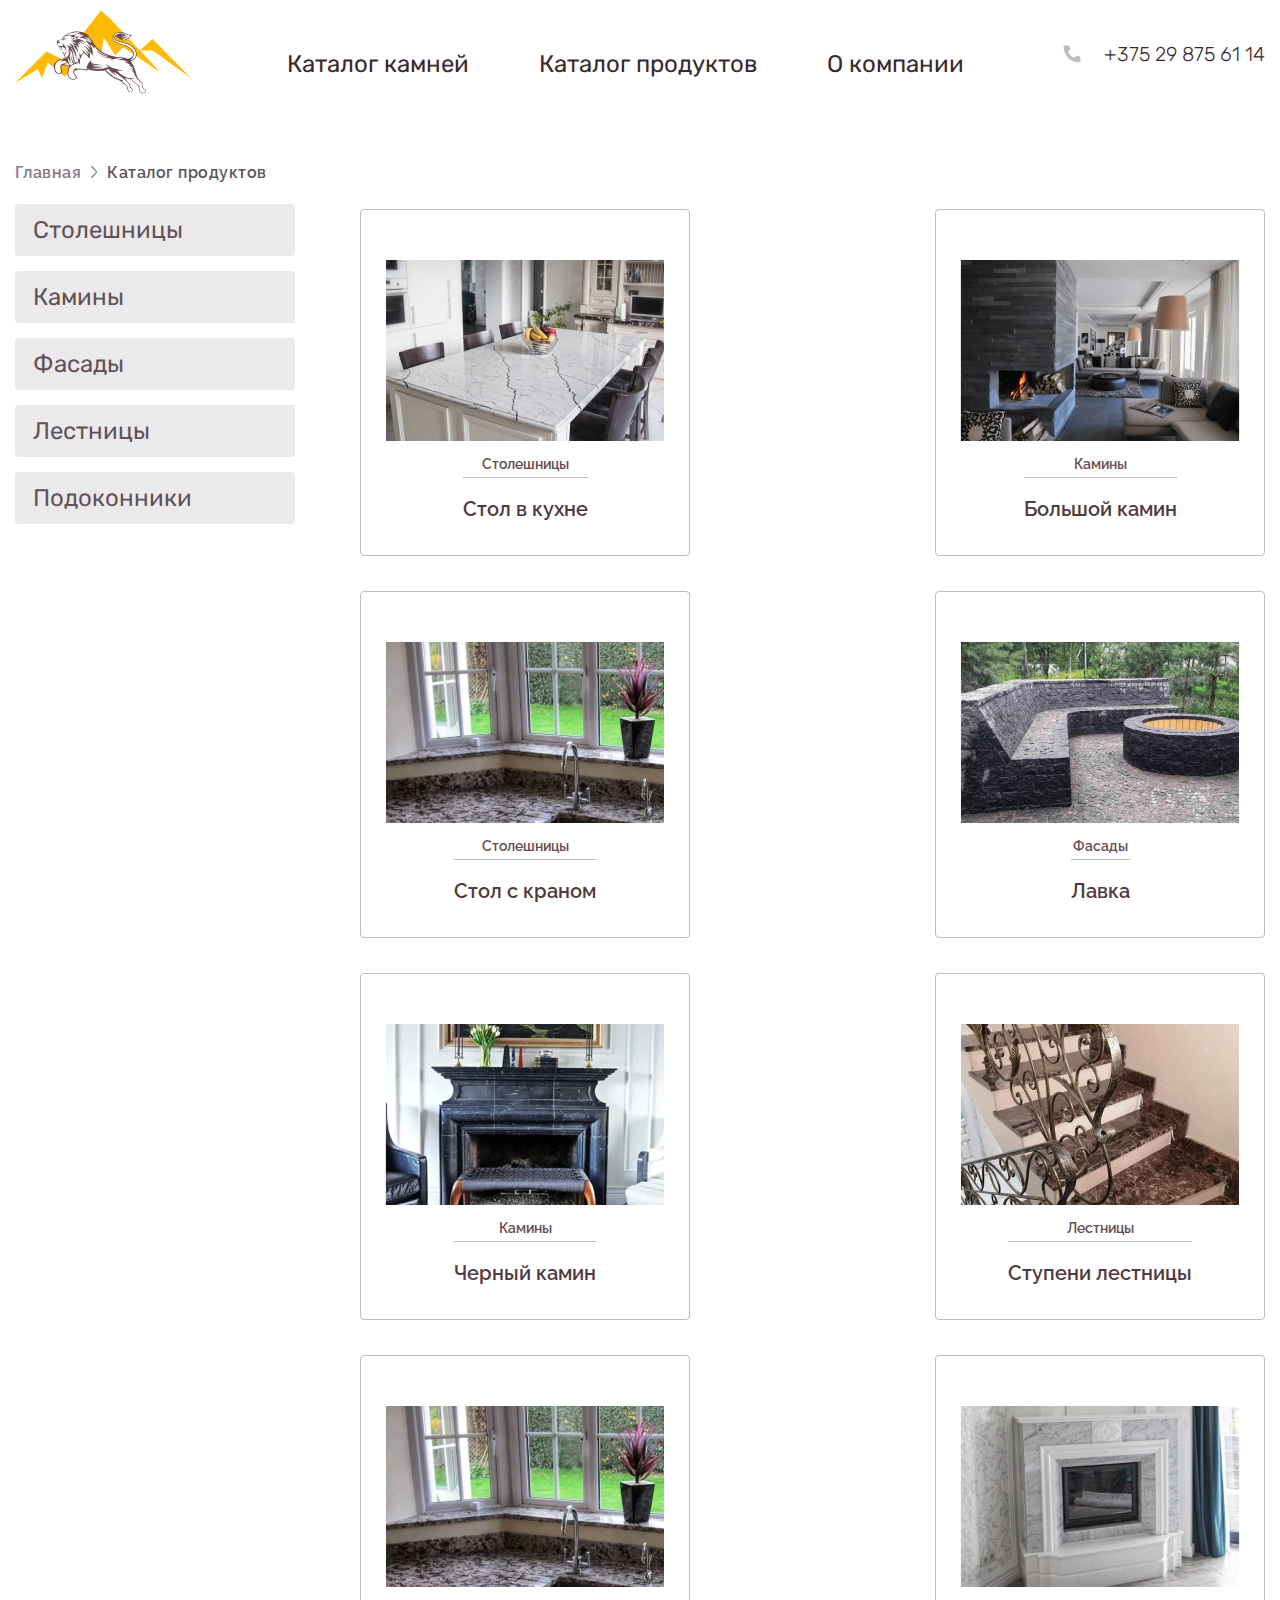
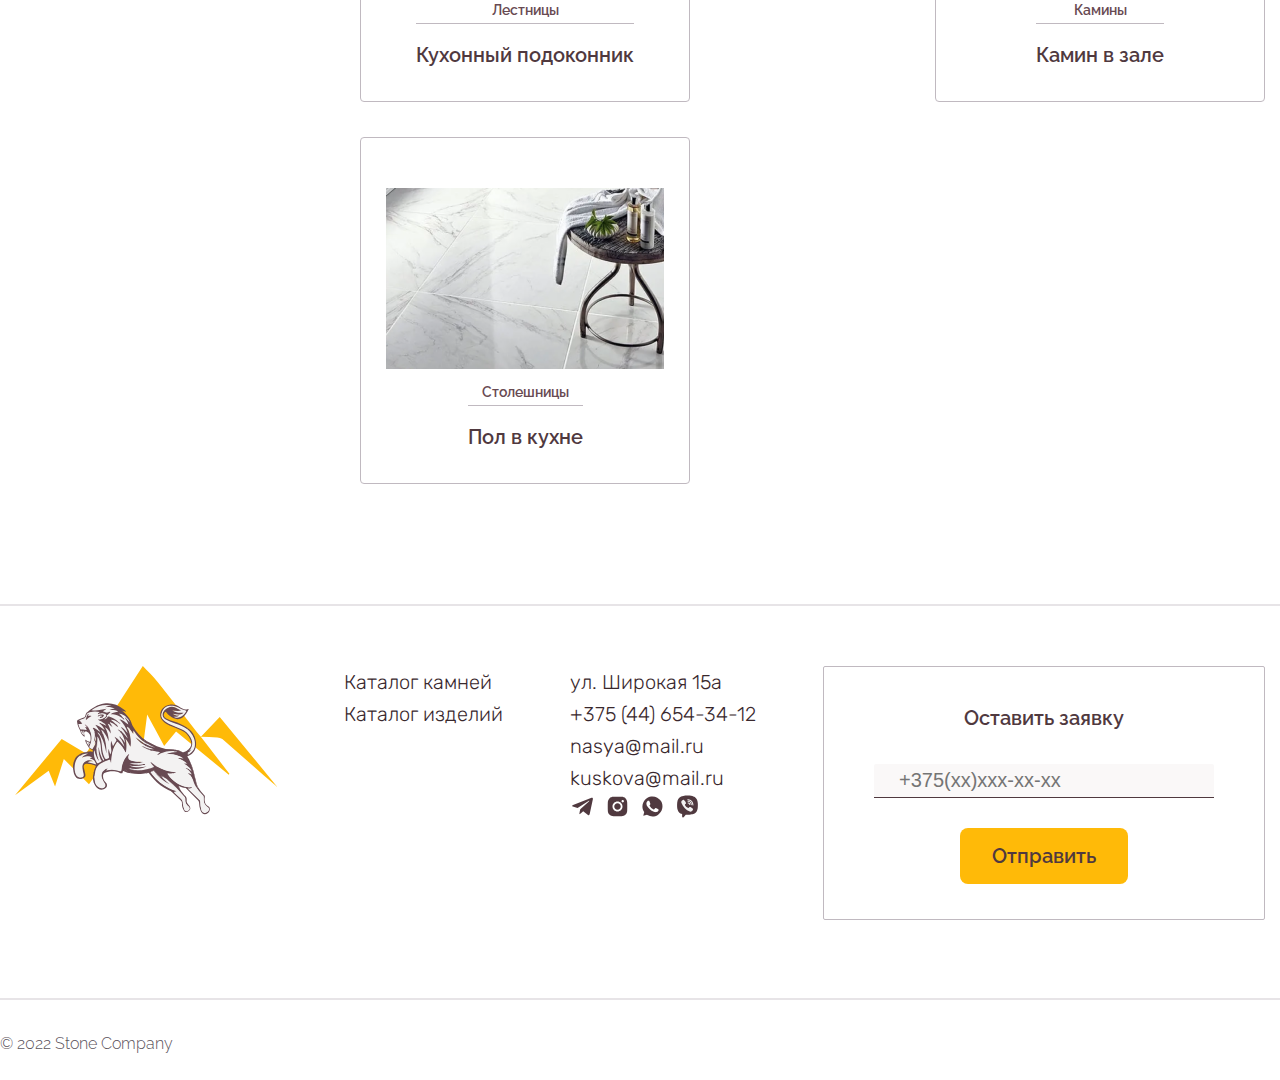
<file: products.html>
<!DOCTYPE html>
<html lang="en">

<head>
  <meta charset="UTF-8">
  <meta http-equiv="X-UA-Compatible" content="IE=edge">
  <meta name="viewport" content="width=device-width, initial-scale=1.0">
  <link rel="stylesheet" href="./assets/css/styles.css">
  <link rel="icon" type="image/x-icon" href="./assets/img/icons/logo_icon.png">
  <title>Каталог камня</title>
</head>

<body>
  <header class="header">
    <div class="container--small">
      <a href="index.html">
        <img class="logo" src="./assets/img/icons/logo.svg" alt="Logo">
      </a>
      <nav class="header__nav">
        <ul class="nav__list">
          <li class="list__item item">
            <a class="nav__text" href="./stones.html">Каталог камней</a>
          </li>
          <li class="list__item item">
            <a class="nav__text" href="./products.html">Каталог продуктов</a>
          </li>
          <li class="list__item item">
            <a class="nav__text" href="./about.html">О компании</a>
          </li>
        </ul>
      </nav>
      <div class="header__contact">
        <svg width="24" height="24" viewBox="0 0 40 40" fill="none" xmlns="http://www.w3.org/2000/svg">
          <path
            d="M24.6679 25.8994L27.0789 23.4874C27.4037 23.1665 27.8145 22.9469 28.2616 22.8551C28.7087 22.7634 29.1729 22.8035 29.5976 22.9705L32.5361 24.1442C32.9654 24.3185 33.3335 24.6161 33.594 24.9993C33.8545 25.3826 33.9958 25.8344 34 26.2978V31.6819C33.9975 31.9971 33.9313 32.3086 33.8053 32.5976C33.6792 32.8866 33.4961 33.1471 33.2668 33.3634C33.0375 33.5797 32.7668 33.7473 32.4711 33.8562C32.1753 33.9651 31.8606 34.013 31.5459 33.997C10.9549 32.7156 6.80009 15.2713 6.01433 8.59515C5.97786 8.2673 6.01119 7.93544 6.11212 7.6214C6.21306 7.30736 6.37931 7.01826 6.59995 6.77312C6.82059 6.52798 7.09062 6.33235 7.39226 6.19911C7.6939 6.06586 8.02033 5.99802 8.35006 6.00004H13.5489C14.0129 6.00142 14.4658 6.14161 14.8494 6.40259C15.233 6.66356 15.5299 7.03339 15.7017 7.4645L16.8749 10.4042C17.0474 10.8274 17.0914 11.2922 17.0015 11.7403C16.9115 12.1884 16.6915 12.6001 16.369 12.9239L13.958 15.3359C13.958 15.3359 15.3465 24.7365 24.6679 25.8994Z"
            fill="#C0B9C0" />
        </svg>

        <p class="contact__text">+375 29 875 61 14</p>
      </div>
    </div>
  </header>
  <main>
    <section class="breadcrumbs">
      <div class="container--small">
        <ul class="breadcrumbs__list">
          <li class="breadcrumbs__item"><a class="breadcrumbs__link" href="index.html">Главная</a></li>
          <li class="breadcrumbs__item"><img src="assets/img/icons/arrow.svg" alt=""></li>
          <li class="breadcrumbs__item"><a class="breadcrumbs__link breadcrumbs__link--active" href="#">Каталог
              продуктов</a></li>

        </ul>
      </div>
    </section>
    <section class="catalogue">
      <div class="container--small">
        <div class="catalogue__left">
          <button class="left__item btn__worktops left__item--active">
            <p class="nav__text">Столешницы</p>
          </button>
          <button class="left__item btn__fireplaces left__item--active">
            <p class="nav__text btn__">Камины</p>
          </button>
          <button class="left__item btn__facades left__item--active">
            <p class="nav__text">Фасады</p>
          </button>
          <button class="left__item btn__stairs left__item--active">
            <p class="nav__text">Лестницы</p>
          </button>
          <button class="left__item btn__sills left__item--active">
            <p class="nav__text">Подоконники</p>
          </button>


        </div>
        <div class="catalogue__right">
          <div class="stone__list">
            <a class="worktops active" href="./stones/stone1.html">
              <div class="list__item">
                <div class="item__img">
                  <img class="stone__img " src="./assets/img/products/product1.png" alt="">
                </div>
                <p class="item__title">
                  Столешницы
                </p>
                <div class="item__text">
                  <p class="card__text">Стол в кухне</p>
                </div>
              </div>
            </a>
            <a class="fireplaces active" href="./stones/stone1.html">
              <div class="list__item">
                <div class="item__img">
                  <img class="stone__img " src="./assets/img/products/product2.png" alt="">
                </div>
                <p class="item__title">
                  Камины
                </p>
                <div class="item__text">
                  <p class="card__text">Большой камин</p>
                </div>
              </div>
            </a>
            <a class="worktops active" href="./stones/stone1.html">
              <div class="list__item">
                <div class="item__img">
                  <img class="stone__img " src="./assets/img/products/product3.png" alt="">
                </div>
                <p class="item__title">
                  Столешницы
                </p>
                <div class="item__text">
                  <p class="card__text">Стол с краном</p>
                </div>
              </div>
            </a>
            <a class="facades active" href="./stones/stone1.html">
              <div class="list__item">
                <div class="item__img">
                  <img class="stone__img " src="./assets/img/products/product4.png" alt="">
                </div>
                <p class="item__title">
                  Фасады
                </p>
                <div class="item__text">
                  <p class="card__text">Лавка</p>
                </div>
              </div>
            </a>
            <a class="fireplaces active" href="./stones/stone2.html">
              <div class="list__item">
                <div class="item__img">
                  <img class="stone__img " src="./assets/img/products/product5.png" alt="">
                </div>
                <p class="item__title">
                  Камины
                </p>
                <div class="item__text">
                  <p class="card__text">Черный камин</p>
                </div>
              </div>
            </a>
            <a class="stairs active" href="./stones/stone2.html">
              <div class="list__item">
                <div class="item__img">
                  <img class="stone__img " src="./assets/img/products/product6.png" alt="">
                </div>
                <p class="item__title">
                  Лестницы
                </p>
                <div class="item__text">
                  <p class="card__text">Ступени лестницы</p>
                </div>
              </div>
            </a>
            <a class="sills active" href="./stones/stone1.html">
              <div class="list__item">
                <div class="item__img">
                  <img class="stone__img " src="./assets/img/products/product3.png" alt="">
                </div>
                <p class="item__title">
                  Лестницы
                </p>
                <div class="item__text">
                  <p class="card__text">Кухонный подоконник</p>
                </div>
              </div>
            </a>
            <a class="fireplaces active" href="./stones/stone1.html">
              <div class="list__item">
                <div class="item__img">
                  <img class="stone__img " src="./assets/img/products/product8.png" alt="">
                </div>
                <p class="item__title">
                  Камины
                </p>
                <div class="item__text">
                  <p class="card__text">Камин в зале</p>
                </div>
              </div>
            </a>
            <a class="worktops active" href="./stones/stone1.html">
              <div class="list__item">
                <div class="item__img">
                  <img class="stone__img " src="./assets/img/products/product9.png" alt="">
                </div>
                <p class="item__title">
                  Столешницы
                </p>
                <div class="item__text">
                  <p class="card__text">Пол в кухне</p>
                </div>
              </div>
            </a>
          </div>
        </div>
      </div>
    </section>
  </main>
  <footer class="footer">
    <div class="container--small">
      <div class="footer__item">
        <img src="./assets/img/icons/logo--footer.svg" alt="">
      </div>
      <div class="footer__item">
        <ul class="footer__menu">
          <li class="menu__item"><a href="stones.html" class="footer__link">Каталог камней</a></li>
          <li class="menu__item"><a href="products.html" class="footer__link">Каталог изделий</a></li>
        </ul>
      </div>
      <div class="footer__item">
        <ul class="footer__menu">
          <li class="menu__item">
            <p class="footer__link">ул. Широкая 15а</p>
          </li>
          <li class="menu__item">
            <p class="footer__link">+375 (44) 654-34-12</p>
          </li>
          <li class="menu__item">
            <p class="footer__link">nasya@mail.ru</p>
          </li>
          <li class="menu__item">
            <p class="footer__link">kuskova@mail.ru</p>
          </li>
          <li class="menu__item">
            <a href="#"><img src="./assets/img/icons/telegram.svg" alt=""></a>
            <a href="#"><img src="./assets/img/icons/unst.svg" alt=""></a>
            <a href="#"><img src="./assets/img/icons/whatsapp.svg" alt=""></a>
            <a href="#"><img src="./assets/img/icons/viber.svg" alt=""></a>
          </li>
        </ul>
      </div>
      <div class="footer__item">
        <div class="footer__form" action="">
          <p class="card__text">
            Оставить заявку
          </p>
          <input class="form__input" type="text" placeholder="+375(xx)xxx-xx-xx">
          <button class="form__btn">
            <p class="card__text">
              Отправить
            </p>
          </button>
        </div>
      </div>
    </div>
    <hr>
    <div class="container--small container--small--footer">
      <p class="copy__text">
        © 2022 Stone Company
      </p>
    </div>
  </footer>
  <script src="./js/products.js"></script>
  <script src="./js/form.js"></script>
  <script src="./libs/sweetalert/sweetalert2.all.min.js"></script>
  <link rel="stylesheet" href="/libs/sweetalert/sweetalert2.min.css">
</body>

</html>
</file>
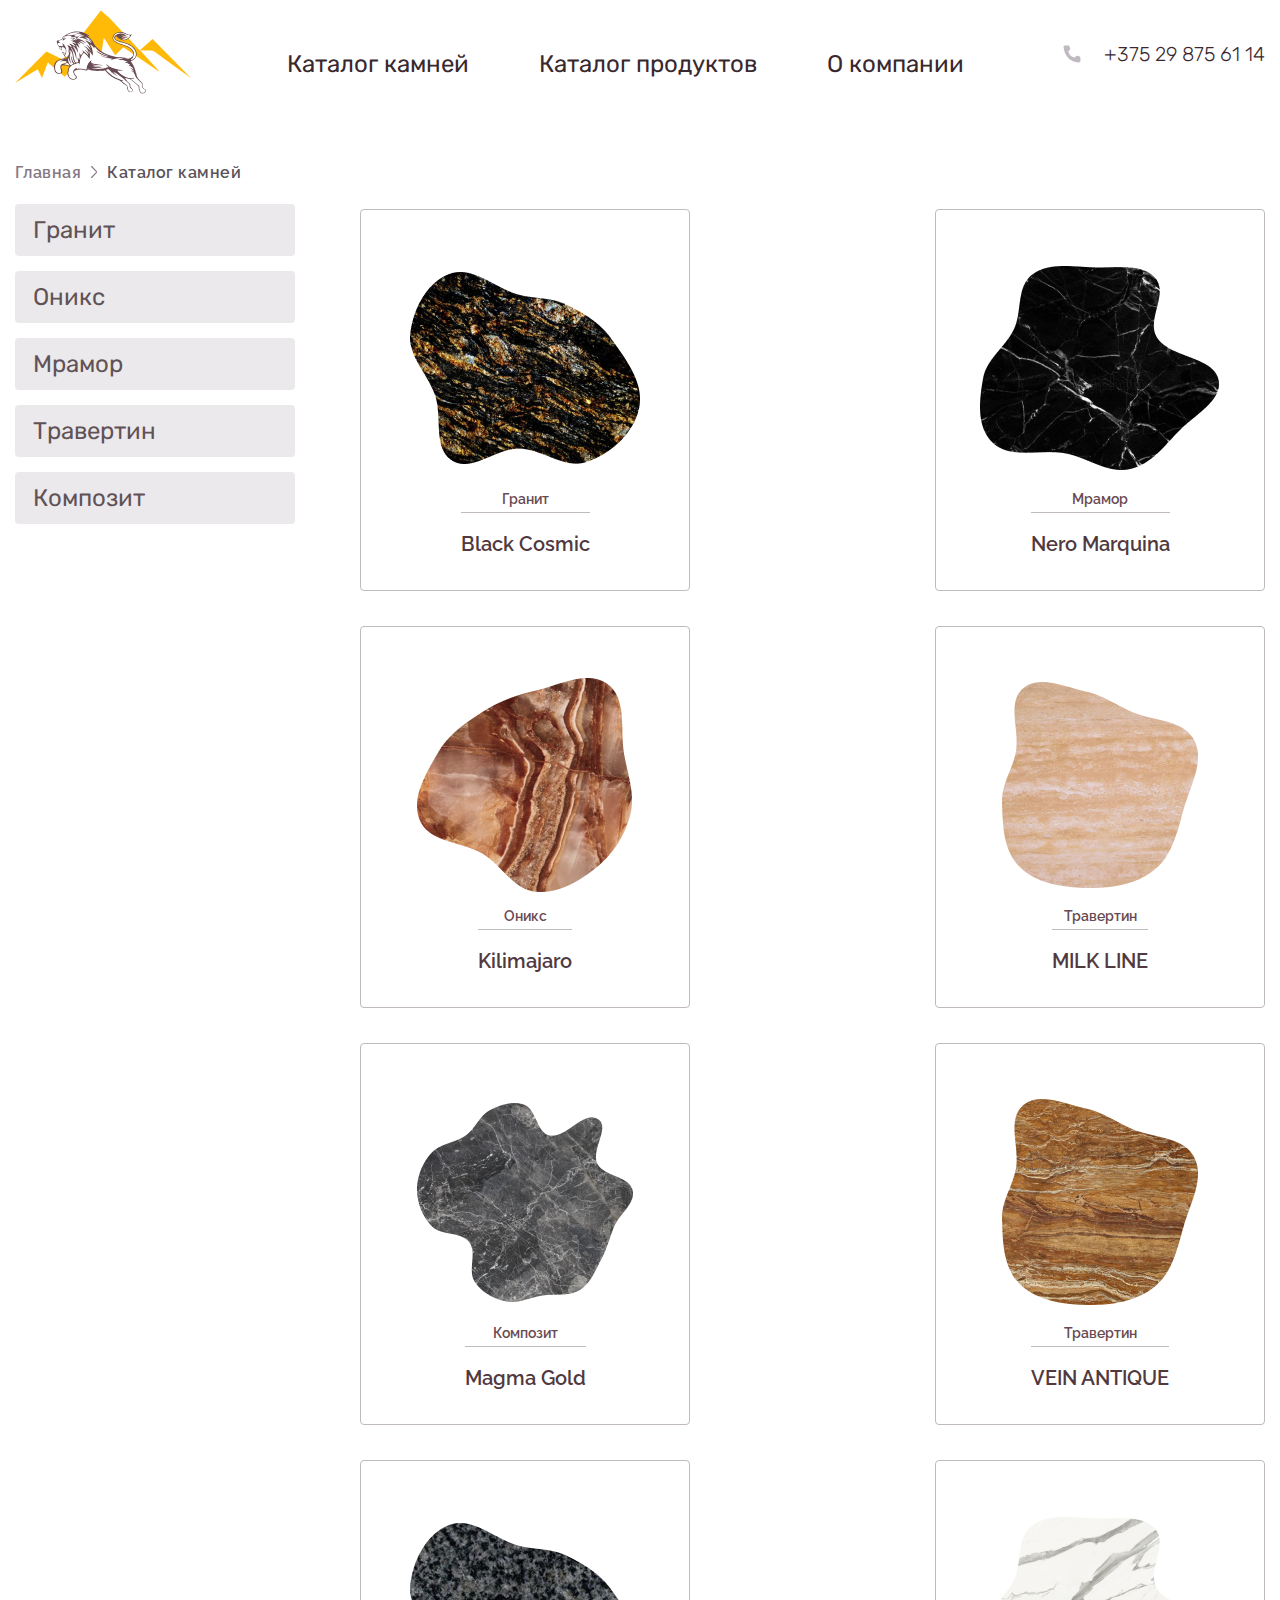
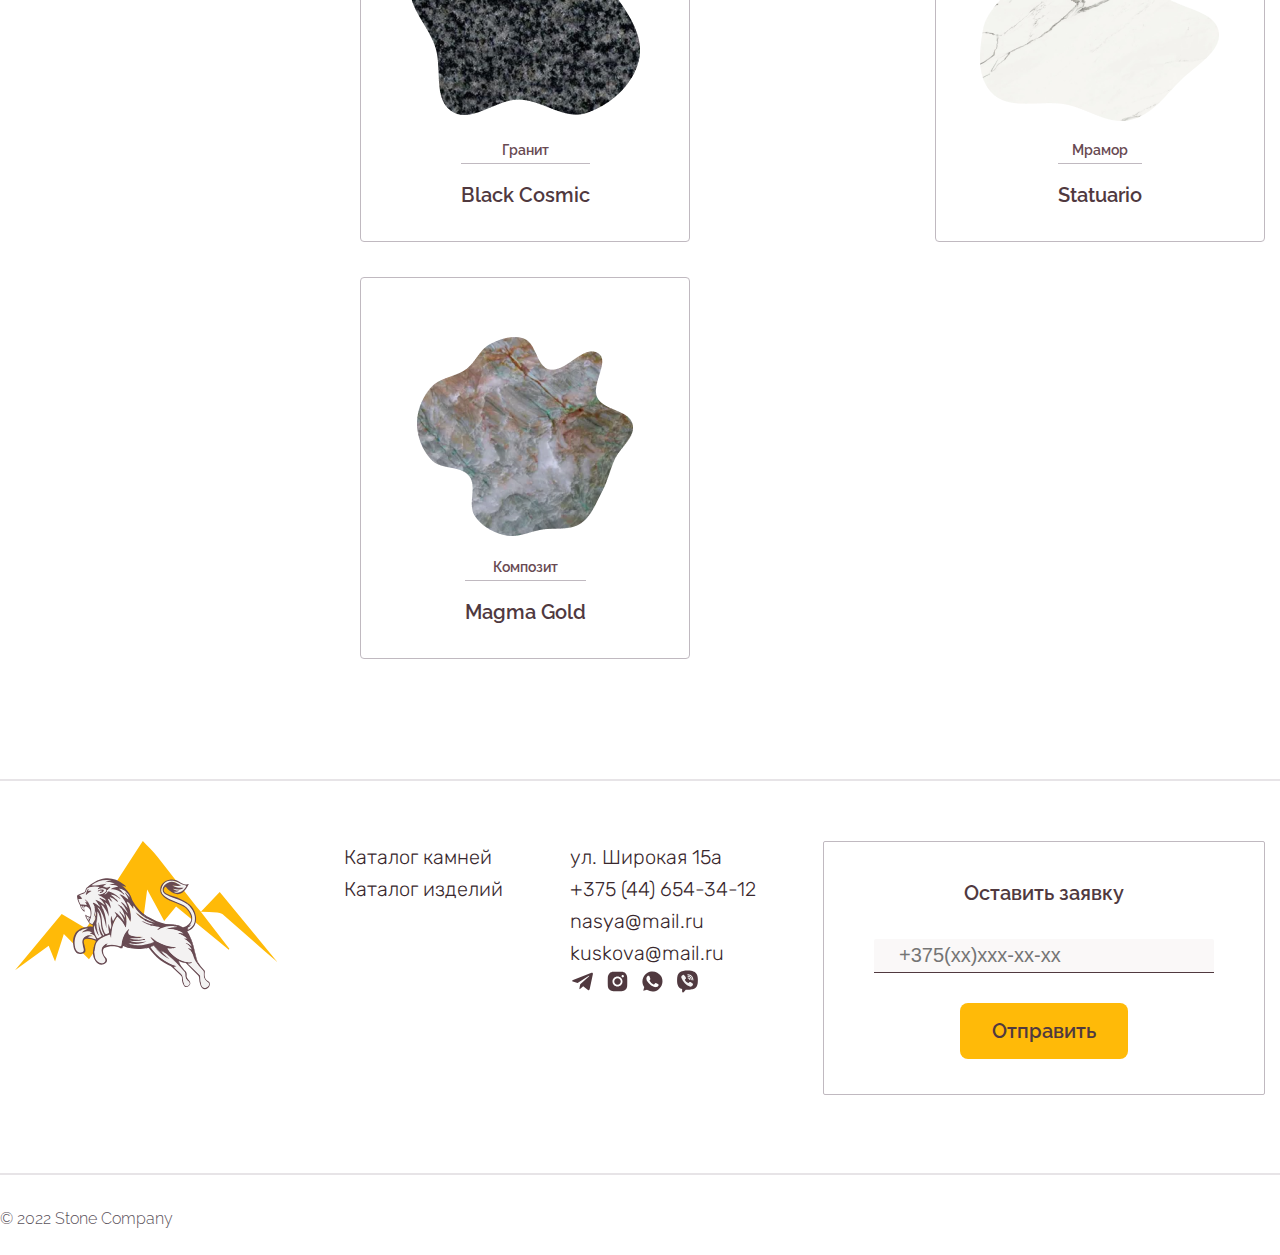
<file: stones.html>
<!DOCTYPE html>
<html lang="en">

<head>
  <meta charset="UTF-8">
  <meta http-equiv="X-UA-Compatible" content="IE=edge">
  <meta name="viewport" content="width=device-width, initial-scale=1.0">
  <link rel="stylesheet" href="./assets/css/styles.css">
  <link rel="icon" type="image/x-icon" href="./assets/img/icons/logo_icon.png">
  <title>Каталог камня</title>
</head>

<body>
  <header class="header">
    <div class="container--small">
      <a href="index.html">
        <img class="logo" src="./assets/img/icons/logo.svg" alt="Logo">
      </a>
      <nav class="header__nav">
        <ul class="nav__list">
          <li class="list__item item">
            <a class="nav__text" href="/stones.html">Каталог камней</a>
          </li>
          <li class="list__item item">
            <a class="nav__text" href="./products.html">Каталог продуктов</a>
          </li>
          <li class="list__item item">
            <a class="nav__text" href="./about.html">О компании</a>
          </li>
        </ul>
      </nav>
      <div class="header__contact">
        <svg width="24" height="24" viewBox="0 0 40 40" fill="none" xmlns="http://www.w3.org/2000/svg">
          <path
            d="M24.6679 25.8994L27.0789 23.4874C27.4037 23.1665 27.8145 22.9469 28.2616 22.8551C28.7087 22.7634 29.1729 22.8035 29.5976 22.9705L32.5361 24.1442C32.9654 24.3185 33.3335 24.6161 33.594 24.9993C33.8545 25.3826 33.9958 25.8344 34 26.2978V31.6819C33.9975 31.9971 33.9313 32.3086 33.8053 32.5976C33.6792 32.8866 33.4961 33.1471 33.2668 33.3634C33.0375 33.5797 32.7668 33.7473 32.4711 33.8562C32.1753 33.9651 31.8606 34.013 31.5459 33.997C10.9549 32.7156 6.80009 15.2713 6.01433 8.59515C5.97786 8.2673 6.01119 7.93544 6.11212 7.6214C6.21306 7.30736 6.37931 7.01826 6.59995 6.77312C6.82059 6.52798 7.09062 6.33235 7.39226 6.19911C7.6939 6.06586 8.02033 5.99802 8.35006 6.00004H13.5489C14.0129 6.00142 14.4658 6.14161 14.8494 6.40259C15.233 6.66356 15.5299 7.03339 15.7017 7.4645L16.8749 10.4042C17.0474 10.8274 17.0914 11.2922 17.0015 11.7403C16.9115 12.1884 16.6915 12.6001 16.369 12.9239L13.958 15.3359C13.958 15.3359 15.3465 24.7365 24.6679 25.8994Z"
            fill="#C0B9C0" />
        </svg>

        <p class="contact__text">+375 29 875 61 14</p>
      </div>
    </div>
  </header>
  <main>
    <section class="breadcrumbs">
      <div class="container--small">
        <ul class="breadcrumbs__list">
          <li class="breadcrumbs__item"><a class="breadcrumbs__link" href="index.html">Главная</a></li>
          <li class="breadcrumbs__item"><img src="assets/img/icons/arrow.svg" alt=""></li>
          <li class="breadcrumbs__item"><a class="breadcrumbs__link breadcrumbs__link--active" href="#">Каталог
              камней</a></li>

        </ul>
      </div>
    </section>
    <section class="catalogue">
      <div class="container--small">
        <div class="catalogue__left">
          <button class="left__item btn__granit left__item--active">
            <p class="nav__text">Гранит</p>
          </button>
          <button class="left__item btn__onix left__item--active">
            <p class="nav__text">Оникс</p>
          </button>
          <button class="left__item btn__mramor left__item--active">
            <p class="nav__text">Мрамор</p>
          </button>
          <button class="left__item btn__travertin left__item--active">
            <p class="nav__text">Травертин</p>
          </button>
          <button class="left__item btn__composit left__item--active">
            <p class="nav__text">Композит</p>
          </button>
        </div>
        <div class="catalogue__right">
          <div class="stone__list">
            <a class="granit active" href="./stones/stone1.html">
              <div class="list__item">
                <div class="item__img">
                  <img class="stone__img " src="./assets/img/stones/stone1.png" alt="">
                </div>
                <p class="item__title">
                  Гранит
                </p>
                <div class="item__text">
                  <p class="card__text">Black Cosmic</p>
                </div>
              </div>
            </a>
            <a class="mramor active"" href="./stones/stone2.html">
              <div class="list__item">
                <div class="item__img">
                  <img class="stone__img " src="./assets/img/stones/stone2.png" alt="">
                </div>
                <p class="item__title">
                  Мрамор
                </p>
                <div class="item__text">
                  <p class="card__text">Nero Marquina</p>
                </div>
              </div>
            </a>
            <a class="onix active"" href="./stones/stone3.html">
              <div class="list__item">
                <div class="item__img">
                  <img class="stone__img " src="./assets/img/stones/stone3.png" alt="">
                </div>
                <p class="item__title">
                  Оникс
                </p>
                <div class="item__text">
                  <p class="card__text">Kilimajaro</p>
                </div>
              </div>
            </a>
            <a class="travertin active"" href="./stones/stone1.html">
              <div class="list__item">
                <div class="item__img">
                  <img class="stone__img " src="./assets/img/stones/stone4.png" alt="">
                </div>
                <p class="item__title">
                  Травертин
                </p>
                <div class="item__text">
                  <p class="card__text">MILK LINE</p>
                </div>
              </div>
            </a>
            <a class="composit active"" href="./stones/stone2.html">
              <div class="list__item">
                <div class="item__img">
                  <img class="stone__img " src="./assets/img/stones/stone5.png" alt="">
                </div>
                <p class="item__title">
                  Композит
                </p>
                <div class="item__text">
                  <p class="card__text">Magma Gold</p>
                </div>
              </div>
            </a>
            <a class="travertin active"" href="./stones/stone3.html">
              <div class="list__item">
                <div class="item__img">
                  <img class="stone__img " src="./assets/img/stones/stone6.png" alt="">
                </div>
                <p class="item__title">
                  Травертин
                </p>
                <div class="item__text">
                  <p class="card__text">VEIN ANTIQUE</p>
                </div>
              </div>
            </a>
            <a class="granit active" href="./stones/stone1.html">
              <div class="list__item">
                <div class="item__img">
                  <img class="stone__img " src="./assets/img/stones/stone7.png" alt="">
                </div>
                <p class="item__title">
                  Гранит
                </p>
                <div class="item__text">
                  <p class="card__text">Black Cosmic</p>
                </div>
              </div>
            </a>
            <a class="mramor active"" href="./stones/stone2.html">
              <div class="list__item">
                <div class="item__img">
                  <img class="stone__img " src="./assets/img/stones/stone8.png" alt="">
                </div>
                <p class="item__title">
                  Мрамор
                </p>
                <div class="item__text">
                  <p class="card__text">Statuario</p>
                </div>
              </div>
            </a>
            <a class="composit active"" href="./stones/stone3.html">
              <div class="list__item">
                <div class="item__img">
                  <img class="stone__img " src="./assets/img/stones/stone9.png" alt="">
                </div>
                <p class="item__title">
                  Композит
                </p>
                <div class="item__text">
                  <p class="card__text">Magma Gold</p>
                </div>
              </div>
            </a>
          </div>
        </div>
      </div>
    </section>
  </main>
  <footer class="footer">
    <div class="container--small">
      <div class="footer__item">
        <img src="./assets/img/icons/logo--footer.svg" alt="">
      </div>
      <div class="footer__item">
        <ul class="footer__menu">
          <li class="menu__item"><a href="stones.html" class="footer__link">Каталог камней</a></li>
          <li class="menu__item"><a href="products.html" class="footer__link">Каталог изделий</a></li>
        </ul>
      </div>
      <div class="footer__item">
        <ul class="footer__menu">
          <li class="menu__item">
            <p class="footer__link">ул. Широкая 15а</p>
          </li>
          <li class="menu__item">
            <p class="footer__link">+375 (44) 654-34-12</p>
          </li>
          <li class="menu__item">
            <p class="footer__link">nasya@mail.ru</p>
          </li>
          <li class="menu__item">
            <p class="footer__link">kuskova@mail.ru</p>
          </li>
          <li class="menu__item">
            <a href="#"><img src="./assets/img/icons/telegram.svg" alt=""></a>
            <a href="#"><img src="./assets/img/icons/unst.svg" alt=""></a>
            <a href="#"><img src="./assets/img/icons/whatsapp.svg" alt=""></a>
            <a href="#"><img src="./assets/img/icons/viber.svg" alt=""></a>
          </li>
        </ul>
      </div>
      <div class="footer__item">
        <div class="footer__form" action="">
          <p class="card__text">
            Оставить заявку
          </p>
          <input class="form__input" type="text" placeholder="+375(xx)xxx-xx-xx">
          <button class="form__btn">
            <p class="card__text">
              Отправить
            </p>
          </button>
        </div>
      </div>
    </div>
    <hr>
    <div class="container--small container--small--footer">
      <p class="copy__text">
        © 2022 Stone Company
      </p>
    </div>
  </footer>
  <script src="./js/catalogue.js"></script>
  <script src="./js/form.js"></script>
  <script src="./libs/sweetalert/sweetalert2.all.min.js"></script>
  <link rel="stylesheet" href="/libs/sweetalert/sweetalert2.min.css">
</body>

</html>
</file>
<file: assets/css/styles.css>
@font-face {
  font-family: 'Raleway';
  src: url("../fonts/Raleway/Raleway-Light.woff2");
  font-weight: 300;
  font-style: normal;
}

@font-face {
  font-family: 'Raleway';
  src: url("../fonts/Raleway/Raleway-Regular.woff2");
  font-weight: 400;
  font-style: normal;
}

@font-face {
  font-family: 'Raleway';
  src: url("../fonts/Raleway/Raleway-SemiBold.woff2");
  font-weight: 600;
  font-style: normal;
}

@font-face {
  font-family: 'Rubik';
  src: url("../fonts/Rubik/Rubik-Light.woff2");
  font-weight: 300;
  font-style: normal;
}

@font-face {
  font-family: 'Rubik';
  src: url("../fonts/Rubik/Rubik-Regular.woff2");
  font-weight: 400;
  font-style: normal;
}

*, *:before, *:after {
  -webkit-box-sizing: border-box;
          box-sizing: border-box;
  scroll-behavior: smooth;
}

html, body, div, span, object, iframe, figure, h1, h2, h3, h4, h5, h6, p, blockquote, pre, a, code, em, img, small, strike, strong, sub, sup, tt, b, u, i, ol, ul, li, fieldset, form, label, table, caption, tbody, tfoot, thead, tr, th, td, main, canvas, embed, footer, header, nav, section, video {
  margin: 0;
  padding: 0;
  border: 0;
  font-size: 100%;
  font: inherit;
  vertical-align: baseline;
  text-rendering: optimizeLegibility;
  -webkit-font-smoothing: antialiased;
  -webkit-text-size-adjust: none;
     -moz-text-size-adjust: none;
      -ms-text-size-adjust: none;
          text-size-adjust: none;
}

footer, header, nav, section, main {
  display: block;
}

body {
  line-height: 1;
}

ol, ul {
  list-style: none;
}

blockquote, q {
  quotes: none;
}

blockquote:before, blockquote:after, q:before, q:after {
  content: '';
  content: none;
}

table {
  border-collapse: collapse;
  border-spacing: 0;
}

input {
  -webkit-appearance: none;
  border-radius: 0;
}

a {
  text-decoration: none;
}

h1 {
  font-family: 'Raleway';
  font-style: normal;
  font-weight: 300;
  font-size: 70px;
  line-height: 64px;
  letter-spacing: -0.005em;
  color: #302C30;
}

.nav__text {
  font-family: 'Rubik';
  font-style: normal;
  font-weight: 400;
  font-size: 24px;
  line-height: 32px;
  color: #39282D;
}

.contact__text {
  font-family: 'Rubik';
  font-style: normal;
  font-weight: 300;
  font-size: 20px;
  line-height: 32px;
  color: #39282D;
}

.caption__text {
  font-family: 'Raleway';
  font-style: normal;
  font-weight: 400;
  font-size: 26px;
  line-height: 32px;
  letter-spacing: 0.06em;
  color: #857885;
}

h2 {
  font-family: 'Raleway';
  font-style: normal;
  font-weight: 600;
  font-size: 32px;
  line-height: 48px;
  color: #302C30;
}

.about__text {
  font-family: 'Rubik';
  font-style: normal;
  font-weight: 300;
  font-size: 22px;
  line-height: 32px;
  color: #302C30;
  text-align: center;
}

.card__text {
  font-family: 'Raleway';
  font-style: normal;
  font-weight: 600;
  font-size: 20px;
  line-height: 32px;
  color: #50393F;
}

.footer__link {
  font-family: 'Rubik';
  font-style: normal;
  font-weight: 300;
  font-size: 20px;
  line-height: 32px;
  color: #39282D;
}

.copy__text {
  font-family: 'Raleway';
  font-style: normal;
  font-weight: 300;
  font-size: 16px;
  line-height: 32px;
  color: #5B525B;
}

.breadcrumbs__link {
  font-family: 'Raleway';
  font-style: normal;
  font-weight: bold;
  font-size: 16px;
  line-height: 32px;
  letter-spacing: 0.03em;
  color: #857885;
}

.breadcrumbs__link--active {
  color: #5B525B;
}

.parameters__title {
  font-family: 'Rubik';
  font-style: normal;
  font-weight: 600;
  font-size: 18px;
  line-height: 32px;
  color: #302C30;
}

.slider .slide {
  width: 350px important;
}

.slider--second {
  margin-top: 15px;
  -webkit-transform: translate(-100px);
          transform: translate(-100px);
}

.galary__slider {
  position: relative;
  -webkit-transform: scale(1.2);
          transform: scale(1.2);
  padding-top: 60px;
}

.galary__slider .slide {
  opacity: 0.4;
  max-width: 350px;
  margin: 5px;
}

.galary__slider img {
  max-width: 100%;
}

.galary__slider .slick-center {
  opacity: 1;
}

.galary__slider .slick-arrow {
  position: absolute;
  z-index: 10;
  top: 100%;
  left: 70%;
}

.galary__slider .slick-prev {
  display: none !important;
}

.galary__slider .slick-next::before {
  font-size: 45px;
}

.galary__slider .slick-prev:before,
.galary__slider .slick-next:before {
  color: #39282D;
}

.slider--about {
  -webkit-transform: scale(1.5);
          transform: scale(1.5);
  padding-top: 50px;
}

.container {
  max-width: calc(100vw - 80px);
  margin: 0 auto;
}

.container--small {
  max-width: 1400px;
  margin: 0 auto;
  padding: 0 15px;
}

.hero__container--about {
  max-width: 1180px;
  margin: 0 auto;
  padding: 0 15px;
}

.breadcrumbs {
  margin-top: 40px;
}

.breadcrumbs__list {
  display: -webkit-box;
  display: -ms-flexbox;
  display: flex;
  -webkit-box-align: center;
      -ms-flex-align: center;
          align-items: center;
  gap: 10px;
}

.swal2-html-container {
  font-family: "Raleway" !important;
}

.header .container--small {
  display: -webkit-box;
  display: -ms-flexbox;
  display: flex;
  -webkit-box-pack: justify;
      -ms-flex-pack: justify;
          justify-content: space-between;
  -webkit-box-align: center;
      -ms-flex-align: center;
          align-items: center;
  padding: 10px 15px 20px;
}

.header .header__contact {
  display: -webkit-box;
  display: -ms-flexbox;
  display: flex;
  -webkit-box-align: center;
      -ms-flex-align: center;
          align-items: center;
  gap: 20px;
}

.header .nav__list {
  display: -webkit-box;
  display: -ms-flexbox;
  display: flex;
  gap: 70px;
}

.header .nav__list .list__item {
  min-width: 100px;
}

.hero {
  overflow: hidden;
}

.hero .container--small {
  display: -webkit-box;
  display: -ms-flexbox;
  display: flex;
  -webkit-box-pack: justify;
      -ms-flex-pack: justify;
          justify-content: space-between;
}

.hero .bg__img {
  position: absolute;
  z-index: -1;
  top: 0;
  left: 0;
  width: 100%;
  max-width: 100%;
}

.hero .hero__img {
  padding: 135px 0 85px 50px;
}

.hero .hero__img .hero__image {
  max-width: 100%;
}

.hero .hero__offer {
  padding-top: 90px;
  max-width: 690px;
}

.hero hr {
  -webkit-transform: translate(100px);
          transform: translate(100px);
  left: 0;
  margin: 40px 0;
  width: 250px;
  height: 3px;
  border: none;
  background-color: #FFBA08;
}

.hero .caption__text {
  max-width: 430px;
  margin-left: auto;
}

.hero--stone-page .hero__img {
  padding: 0px;
}

.hero--stone-page .hero__offer {
  max-width: 570px;
  display: -webkit-box;
  display: -ms-flexbox;
  display: flex;
  -webkit-box-orient: vertical;
  -webkit-box-direction: normal;
      -ms-flex-direction: column;
          flex-direction: column;
  -webkit-box-align: center;
      -ms-flex-align: center;
          align-items: center;
}

.hero--stone-page .hero__offer h2 {
  font-weight: 600;
}

.hero--stone-page .hero__offer hr {
  -webkit-transform: translate(0);
          transform: translate(0);
  margin: 10px 0 25px;
}

.hero--stone-page .hero__offer .caption__text {
  max-width: 100%;
}

.hero--about .breadcrumbs__list {
  padding-bottom: 125px;
}

.hero--about .left__content {
  min-height: 400px;
}

.hero--about .right__content {
  max-width: 50%;
}

.hero--about .right__content h2 {
  text-align: center;
  padding-bottom: 20px;
}

.hero--about .right__content .about__text {
  text-align: left;
}

.our__works .container {
  overflow: hidden;
}

.our__works .container--small {
  gap: 30px;
  padding: 0;
}

.our__works .container--small h2 {
  padding: 80px 0;
}

.our__works .container--small hr {
  height: 1px;
  border: 1px solid #39282D;
  width: 231px;
  margin: 0;
}

.about__company .container {
  padding: 60px 0 105px;
}

.about__company .container h2 {
  text-align: center;
}

.about__company .container--small .about__info {
  display: -webkit-box;
  display: -ms-flexbox;
  display: flex;
  -webkit-box-pack: justify;
      -ms-flex-pack: justify;
          justify-content: space-between;
  -ms-flex-wrap: wrap;
      flex-wrap: wrap;
}

.about__company .container--small .info__item {
  display: -webkit-box;
  display: -ms-flexbox;
  display: flex;
  -webkit-box-orient: vertical;
  -webkit-box-direction: normal;
      -ms-flex-direction: column;
          flex-direction: column;
  -webkit-box-align: center;
      -ms-flex-align: center;
          align-items: center;
  max-width: 330px;
}

.about__company .container--small .info__item .about__text {
  margin-top: 30px;
}

.about__company--about {
  padding-top: 180px;
}

.about__company--about hr {
  max-width: 70%;
}

.about__company--about .container {
  padding-bottom: 60px;
}

.stone__list {
  padding-top: 50px;
  display: -webkit-box;
  display: -ms-flexbox;
  display: flex;
  -ms-flex-wrap: wrap;
      flex-wrap: wrap;
  -webkit-box-pack: justify;
      -ms-flex-pack: justify;
          justify-content: space-between;
  gap: 15px;
}

.stone__list a {
  display: none;
}

.stone__list .active {
  display: block;
}

.stone__list .list__item {
  border: 1px solid #C0B9C0;
  border-radius: 4px;
  padding: 50px 20px 30px;
  max-width: 215px;
  display: -webkit-box;
  display: -ms-flexbox;
  display: flex;
  -webkit-box-orient: vertical;
  -webkit-box-direction: normal;
      -ms-flex-direction: column;
          flex-direction: column;
  -webkit-transition: -webkit-transform 0.4s ease;
  transition: -webkit-transform 0.4s ease;
  transition: transform 0.4s ease;
  transition: transform 0.4s ease, -webkit-transform 0.4s ease;
}

.stone__list .list__item:hover {
  -webkit-transform: translate(0, -8px);
          transform: translate(0, -8px);
  -webkit-box-shadow: rgba(149, 157, 165, 0.2) 0px 8px 24px;
          box-shadow: rgba(149, 157, 165, 0.2) 0px 8px 24px;
}

.stone__list .list__item .stone__img {
  padding-bottom: 10px;
}

.stone__list .list__item .item__img {
  -webkit-box-flex: 1;
      -ms-flex: 1;
          flex: 1;
}

.stone__list .list__item .item__text {
  padding-top: 15px;
  border-top: 1px solid #C0B9C0;
  text-align: center;
}

.stone__list .list__item .item__title {
  text-align: right;
  padding: 5px 30px;
  font-family: 'Raleway';
  font-style: normal;
  font-weight: 600;
  font-size: 14px;
  line-height: 16px;
  color: #684A52;
}

.stones {
  padding-top: 170px;
}

.stones .stone__img {
  max-width: 210px;
}

.stones .list__item {
  padding: 50px 0 30px !important;
  max-width: 220px;
  min-width: 150px;
}

.stones .list__item--link:hover {
  -webkit-transform: translate(0, -5px);
          transform: translate(0, -5px);
}

.footer {
  border-top: 2px solid #E7E4E7;
  margin-top: 120px;
}

.footer .container--small {
  padding-top: 60px;
  padding-bottom: 70px;
  -ms-flex-wrap: wrap;
      flex-wrap: wrap;
  display: -webkit-box;
  display: -ms-flexbox;
  display: flex;
  -webkit-box-pack: justify;
      -ms-flex-pack: justify;
          justify-content: space-between;
}

.footer .container--small .footer__item .footer__menu .menu__item {
  display: -webkit-box;
  display: -ms-flexbox;
  display: flex;
  gap: 10px;
}

.footer .container--small .footer__item .footer__menu img {
  width: 25px;
}

.footer .container--small .footer__item .footer__form {
  border: 1px solid #C0B9C0;
  -webkit-box-sizing: border-box;
          box-sizing: border-box;
  border-radius: 2px;
  display: -webkit-box;
  display: -ms-flexbox;
  display: flex;
  -webkit-box-orient: vertical;
  -webkit-box-direction: normal;
      -ms-flex-direction: column;
          flex-direction: column;
  padding: 35px 50px;
  -webkit-box-align: center;
      -ms-flex-align: center;
          align-items: center;
}

.footer .container--small .footer__item .footer__form .form__input {
  margin: 30px 0;
  background: #FAF8F8;
  border-radius: 2px 2px 0px 0px;
  width: 340px;
  border: none;
  padding: 5px 25px;
  border-bottom: 1px solid #50393F;
  font-size: 20px;
}

.footer .container--small .footer__item .footer__form .form__btn {
  background: #FFBA08;
  border-radius: 8px;
  padding: 12px 32px;
  border: none;
}

.footer hr {
  border: 1px solid #E7E4E7;
}

.footer .container--small--footer {
  padding: 20px 0;
}

.catalogue .container--small {
  display: -webkit-box;
  display: -ms-flexbox;
  display: flex;
  gap: 65px;
}

.catalogue .left__item {
  margin-top: 15px;
  display: -webkit-box;
  display: -ms-flexbox;
  display: flex;
  gap: 20px;
  width: 280px;
  opacity: 0.8;
  border: 2px solid #E7E4E7;
  border-radius: 4px;
  padding: 8px 16px;
  background: #FFFFFF;
}

.catalogue .left__item--active {
  background: #E7E4E7;
}

.stone__list {
  padding: 0;
  -ms-flex-wrap: wrap;
      flex-wrap: wrap;
}

.list__item {
  min-width: 330px;
  -webkit-box-align: center;
      -ms-flex-align: center;
          align-items: center;
  margin-top: 20px;
}

.item__img {
  display: -webkit-box;
  display: -ms-flexbox;
  display: flex;
  -webkit-box-pack: center;
      -ms-flex-pack: center;
          justify-content: center;
  -webkit-box-align: center;
      -ms-flex-align: center;
          align-items: center;
}

.benefits {
  padding-top: 180px;
}

.benefits .container--small {
  display: -webkit-box;
  display: -ms-flexbox;
  display: flex;
  gap: 280px;
}

.benefits .left__content {
  max-width: 30%;
}

.benefits .right__content {
  -webkit-box-flex: 1;
      -ms-flex: 1;
          flex: 1;
}

.benefits .right__content h2 {
  padding-bottom: 30px;
}

.benefits .right__content .list__item {
  display: -webkit-box;
  display: -ms-flexbox;
  display: flex;
  gap: 10px;
  padding-bottom: 10px;
}

.benefits .right__content .list__item .about__text {
  text-align: left;
}

.benefits .right__content .footer__link {
  font-size: 18px;
}

.benefits .right__content .parametrs {
  padding-top: 65px;
  display: -webkit-box;
  display: -ms-flexbox;
  display: flex;
  gap: 60px;
}

.benefits .right__content .parametrs__item {
  display: -webkit-box;
  display: -ms-flexbox;
  display: flex;
  -webkit-box-orient: vertical;
  -webkit-box-direction: normal;
      -ms-flex-direction: column;
          flex-direction: column;
  -webkit-box-align: center;
      -ms-flex-align: center;
          align-items: center;
}

.benefits .right__content .parametrs__item hr {
  width: 50%;
}

.left__content {
  max-width: 30%;
}

.contacts {
  padding-top: 150px;
}

.contacts .container h2 {
  text-align: center;
}

.contacts .container--small {
  max-width: 1080px;
  padding-top: 60px;
  display: -webkit-box;
  display: -ms-flexbox;
  display: flex;
  -webkit-box-pack: justify;
      -ms-flex-pack: justify;
          justify-content: space-between;
  -ms-flex-wrap: wrap;
      flex-wrap: wrap;
}

.contacts .left__content {
  -ms-flex-item-align: center;
      -ms-grid-row-align: center;
      align-self: center;
}

.contacts .left__content h2 {
  font-weight: 400;
}

.contacts .left__content .contact__item {
  padding-top: 30px;
}

.contacts .left__content .contact__item h2 {
  margin-top: 10px;
}

.contacts .left__content .contact__socials {
  display: -webkit-box;
  display: -ms-flexbox;
  display: flex;
  -webkit-box-pack: justify;
      -ms-flex-pack: justify;
          justify-content: space-between;
  max-width: 250px;
}

@media (max-width: 850px) {
  .contacts .container--small {
    -webkit-box-pack: center;
        -ms-flex-pack: center;
            justify-content: center;
  }
  .contacts .left__content {
    max-width: 100%;
  }
}

.contacts .right__content .contact__map {
  border-radius: 50%;
  overflow: hidden;
  min-height: 560px;
  max-width: 560px;
}

.feedback__cards {
  display: -webkit-box;
  display: -ms-flexbox;
  display: flex;
  -webkit-box-pack: justify;
      -ms-flex-pack: justify;
          justify-content: space-between;
  gap: 15px;
  -ms-flex-wrap: wrap;
      flex-wrap: wrap;
}

.feedback h2 {
  text-align: center;
  padding: 70px 0;
}

.feedback__item {
  max-width: 330px;
  border: 1px solid #C0B9C0;
  border-radius: 4px;
  padding: 24px;
}

.feedback__item .item__title {
  display: -webkit-box;
  display: -ms-flexbox;
  display: flex;
  -webkit-box-align: center;
      -ms-flex-align: center;
          align-items: center;
  padding-bottom: 10px;
}

.feedback__item .about__text {
  padding-left: 25px;
}

@media (max-width: 750px) {
  .header .container--small {
    -webkit-box-orient: vertical;
    -webkit-box-direction: normal;
        -ms-flex-direction: column;
            flex-direction: column;
  }
  .header .container--small .nav__list {
    max-width: 100%;
    -webkit-box-pack: center;
        -ms-flex-pack: center;
            justify-content: center;
    -ms-flex-wrap: wrap;
        flex-wrap: wrap;
    gap: 0px;
  }
  .header .container--small .nav__list .list__item {
    text-align: center;
    width: 100%;
  }
  .header .container--small .header__contact {
    display: none;
  }
}

@media (max-width: 750px) {
  .footer .container--small {
    -webkit-box-pack: center;
        -ms-flex-pack: center;
            justify-content: center;
    padding-bottom: 0;
    gap: 15px;
  }
  .footer__item {
    max-width: 100%;
  }
  .footer__menu {
    display: -webkit-box;
    display: -ms-flexbox;
    display: flex;
    -webkit-box-orient: vertical;
    -webkit-box-direction: normal;
        -ms-flex-direction: column;
            flex-direction: column;
    -webkit-box-align: center;
        -ms-flex-align: center;
            align-items: center;
  }
  .footer .menu__item {
    -ms-flex-item-align: center;
        -ms-grid-row-align: center;
        align-self: center;
  }
  .footer .form__input {
    max-width: 100%;
  }
}

@media (max-width: 750px) {
  .hero__offer {
    padding-top: 30px !important;
    max-width: 100%;
    text-align: center;
    width: 100%;
  }
  .hero__offer h1 {
    font-size: 35px;
    text-align: center;
  }
  .hero__offer hr {
    -webkit-transform: translate(0);
            transform: translate(0);
    max-width: 80%;
    margin: 20px auto;
  }
  .hero__offer .caption__text {
    font-size: 20px;
    text-align: center;
    margin: 0;
    text-align: center;
    max-width: 100%;
  }
  .hero__img {
    display: none;
  }
}

@media (max-width: 450px) {
  .hero__img {
    display: none;
  }
}

@media (max-width: 750px) {
  .our__works .container--small h2 {
    padding: 30px 0;
    text-align: center;
  }
  .our__works .container--small hr {
    width: 100%;
  }
  .our__works .slider--second {
    display: none;
  }
}

@media (max-width: 750px) {
  .about__company .container {
    padding: 30px 0;
  }
  .about__company .container--small .about__info {
    -webkit-box-pack: center;
        -ms-flex-pack: center;
            justify-content: center;
    gap: 30px;
  }
  .about__company .about__text {
    font-size: 20px;
  }
}

@media (max-width: 750px) {
  .stones {
    padding-top: 50px;
  }
  .stones .container--small h2 {
    text-align: center;
  }
  .stones .container--small .stone__list {
    -webkit-box-pack: center;
        -ms-flex-pack: center;
            justify-content: center;
    min-width: 100%;
  }
  .stones .container--small .stone__list .list__item {
    min-width: 75%;
    max-width: 100%;
  }
}

@media (max-width: 750px) {
  .catalogue .container--small {
    -webkit-box-orient: vertical;
    -webkit-box-direction: normal;
        -ms-flex-direction: column;
            flex-direction: column;
    max-width: 100%;
  }
  .catalogue .container--small .catalogue__left {
    display: -webkit-box;
    display: -ms-flexbox;
    display: flex;
    -webkit-box-pack: center;
        -ms-flex-pack: center;
            justify-content: center;
    -webkit-box-orient: vertical;
    -webkit-box-direction: normal;
        -ms-flex-direction: column;
            flex-direction: column;
  }
  .catalogue .container--small .catalogue__left .left__item {
    width: 100%;
    -webkit-box-pack: center;
        -ms-flex-pack: center;
            justify-content: center;
  }
  .stone__list {
    -webkit-box-pack: center;
        -ms-flex-pack: center;
            justify-content: center;
  }
}

@media (max-width: 750px) {
  .benefits {
    padding-top: 50px;
  }
  .benefits .container--small {
    -webkit-box-orient: vertical;
    -webkit-box-direction: normal;
        -ms-flex-direction: column;
            flex-direction: column;
    gap: 50px;
  }
  .benefits .container--small .left__content {
    max-width: 100%;
    overflow: hidden;
  }
  .benefits .container--small .right__content {
    text-align: center;
  }
  .benefits .container--small .right__content .parametrs {
    gap: 15px;
    -webkit-box-pack: justify;
        -ms-flex-pack: justify;
            justify-content: space-between;
  }
}

@media (max-width: 750px) {
  .hero--about .left__content {
    display: none;
  }
  .hero--about .right__content {
    max-width: 100%;
  }
  .contacts .contact__map {
    display: none;
  }
  .feedback__item {
    max-width: 100%;
  }
}
/*# sourceMappingURL=styles.css.map */
</file>
